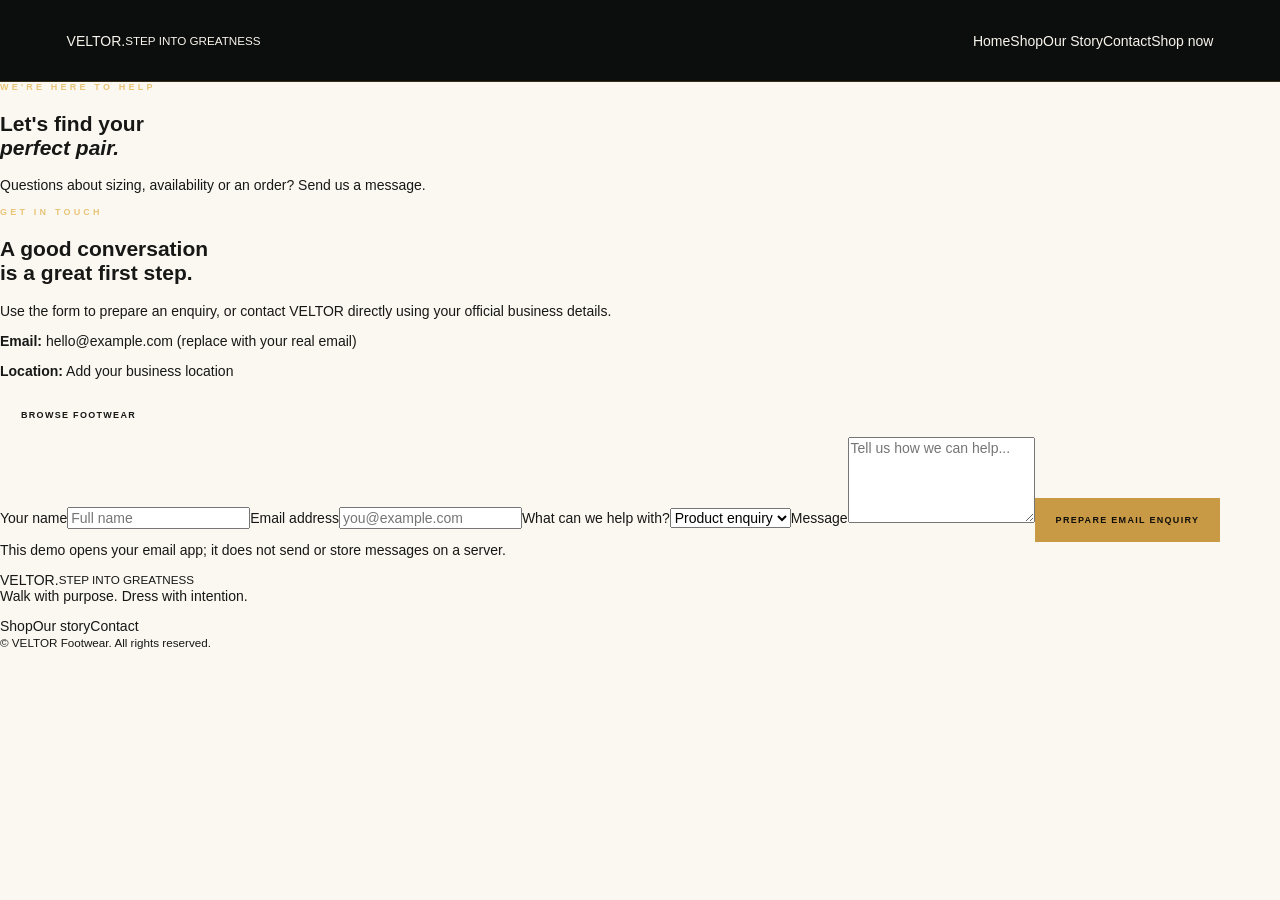
<file: contact.html>
<!DOCTYPE html>
<html lang="en"><head><meta charset="UTF-8"><meta name="viewport" content="width=device-width, initial-scale=1"><title>Contact | VELTOR</title><link rel="stylesheet" href="styles.css"></head>
<body><header class="site-header"><a class="brand" href="index.html">VELTOR<span>.</span><small>STEP INTO GREATNESS</small></a><button class="menu-toggle" aria-label="Toggle navigation">☰</button><nav class="nav"><a href="index.html">Home</a><a href="shop.html">Shop</a><a href="about.html">Our Story</a><a class="active" href="contact.html">Contact</a><a class="nav-cta" href="shop.html">Shop now</a></nav></header>
<main><section class="page-hero"><p class="eyebrow">WE'RE HERE TO HELP</p><h1>Let's find your<br><em>perfect pair.</em></h1><p>Questions about sizing, availability or an order? Send us a message.</p></section><section class="section contact-layout"><div><p class="eyebrow">GET IN TOUCH</p><h2>A good conversation<br>is a great first step.</h2><p>Use the form to prepare an enquiry, or contact VELTOR directly using your official business details.</p><p><strong>Email:</strong> hello@example.com <span class="notice">(replace with your real email)</span></p><p><strong>Location:</strong> Add your business location</p><a class="button button-outline" href="shop.html">Browse footwear</a></div><form id="contact-form" class="contact-form"><label for="name">Your name</label><input id="name" name="name" required placeholder="Full name"><label for="email">Email address</label><input id="email" name="email" type="email" required placeholder="you@example.com"><label for="topic">What can we help with?</label><select id="topic" name="topic"><option>Product enquiry</option><option>Size and fit</option><option>Delivery</option><option>Other</option></select><label for="message">Message</label><textarea id="message" name="message" rows="5" required placeholder="Tell us how we can help..."></textarea><button class="button button-gold" type="submit">Prepare email enquiry</button><p id="form-message" class="notice" aria-live="polite">This demo opens your email app; it does not send or store messages on a server.</p></form></section></main>
<footer class="footer"><a class="brand" href="index.html">VELTOR<span>.</span><small>STEP INTO GREATNESS</small></a><p>Walk with purpose. Dress with intention.</p><div><a href="shop.html">Shop</a><a href="about.html">Our story</a><a href="contact.html">Contact</a></div><small>© <span data-year></span> VELTOR Footwear. All rights reserved.</small></footer><script src="script.js"></script></body></html>
</file>
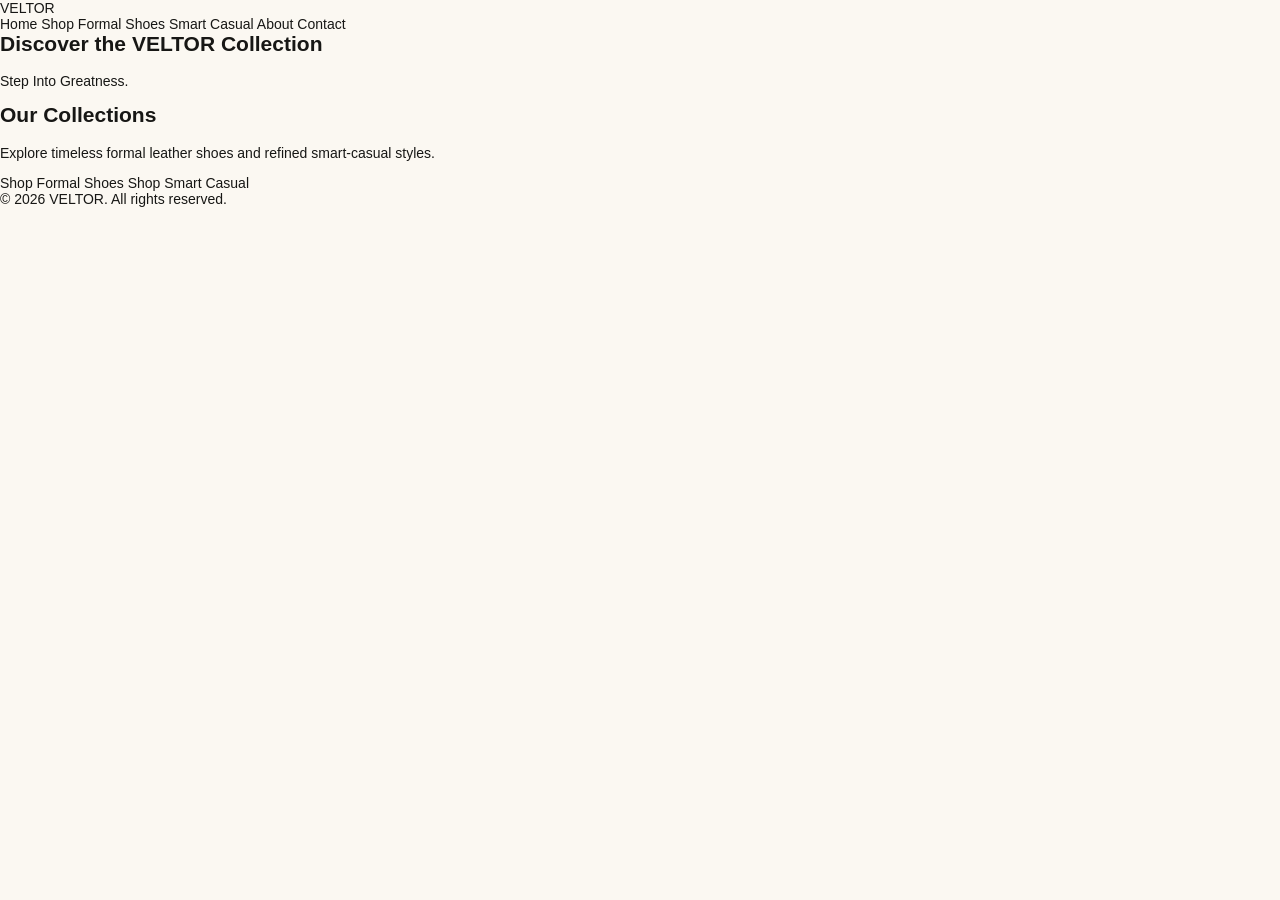
<file: formal-shoes.html>
<!DOCTYPE html>
<html lang="en">
<head>
  <meta charset="UTF-8">
  <meta name="viewport" content="width=device-width, initial-scale=1.0">
  <title>Shop | VELTOR</title>
  <link rel="stylesheet" href="styles.css">
</head>
<body>
  <header>
    <a href="index.html" class="logo">VELTOR</a>
    <nav>
      <a href="index.html">Home</a>
      <a href="shop.html">Shop</a>
      <a href="formal-shoes.html">Formal Shoes</a>
      <a href="smart-casual.html">Smart Casual</a>
      <a href="about.html">About</a>
      <a href="contact.html">Contact</a>
    </nav>
  </header>

  <main>
    <section class="page-heading">
      <h1>Discover the VELTOR Collection</h1>
      <p>Step Into Greatness.</p>
    </section>

    <section class="shop-content">
      <h2>Our Collections</h2>
      <p>
        Explore timeless formal leather shoes
        and refined smart-casual styles.
      </p>
      <a href="formal-shoes.html">Shop Formal Shoes</a>
      <a href="smart-casual.html">Shop Smart Casual</a>
    </section>
  </main>

  <footer>
    <p>&copy; 2026 VELTOR. All rights reserved.</p>
  </footer>
</body>
</html>
</file>
<file: styles.css>
/* VELTOR — luxury footwear, responsive static website */
:root{--black:#080909;--ink:#171715;--gold:#c99a45;--gold-light:#e8c477;--cream:#f4efe6;--paper:#fbf8f2;--muted:#77746d;--line:rgba(201,154,69,.32);--serif:"Cormorant Garamond",Georgia,serif;--sans:"DM Sans",Arial,sans-serif}
*{box-sizing:border-box}html{scroll-behavior:smooth;scroll-padding-top:92px}body{margin:0;background:var(--paper);color:var(--ink);font-family:var(--sans);font-size:14px;-webkit-font-smoothing:antialiased}a{color:inherit;text-decoration:none}button,input,select,textarea{font:inherit}button{cursor:pointer}.announcement{height:28px;background:#c89a45;color:#100e09;display:flex;justify-content:center;align-items:center;gap:12px;font-size:9px;font-weight:700;letter-spacing:2.3px}.site-header{height:82px;background:rgba(8,9,9,.98);color:#f9f5ed;display:flex;align-items:center;justify-content:space-between;padding:0 clamp(20px,5.2vw,82px);position:sticky;top:0;z-index:50;border-bottom:1px solid rgba(201,154,69,.23)}.brand{display:flex;align-items:center;min-width:145px}.brand img{width:155px;height:64px;object-fit:contain;filter:drop-shadow(0 0 8px #000)}.brand-fallback{display:none;color:var(--gold);font:600 24px var(--serif);letter-spacing:4px}.brand-fallback small{display:block;font:8px var(--sans);letter-spacing:2px;margin-top:3px}.main-nav{display:flex;align-items:center;gap:clamp(17px,2.5vw,38px);height:100%}.main-nav>a,.nav-dropdown>a{font-size:11px;letter-spacing:.7px;color:#d4d0c8;transition:color .2s}.main-nav a:hover,.main-nav a.active{color:var(--gold-light)}.nav-dropdown{height:100%;display:flex;align-items:center;position:relative}.chevron{color:var(--gold);margin-left:3px}.dropdown-panel{position:absolute;top:80%;left:-22px;min-width:210px;padding:12px;background:#111211;border:1px solid var(--line);display:none;box-shadow:0 15px 35px #0007}.dropdown-panel a{display:block;padding:12px 10px;font-size:11px;color:#ddd;border-bottom:1px solid #ffffff10}.dropdown-panel a:last-child{border:0}.nav-dropdown:hover .dropdown-panel,.nav-dropdown:focus-within .dropdown-panel{display:block}.header-actions{display:flex;align-items:center;gap:15px}.icon-button,.bag-button{background:none;border:0;color:#f5f0e8;font-size:24px;padding:5px}.bag-button{font-size:10px;letter-spacing:1.5px;display:flex;align-items:center;gap:8px}.bag-button span{background:var(--gold);color:#17120a;border-radius:50%;width:22px;height:22px;display:grid;place-items:center;font-weight:700}.menu-toggle{display:none}.search-panel{position:fixed;z-index:60;top:110px;right:5vw;background:var(--paper);padding:22px;width:min(420px,90vw);box-shadow:0 15px 45px #0004;border:1px solid var(--line)}.search-panel label{display:block;font:600 23px var(--serif);margin-bottom:10px}.search-panel input{width:100%;padding:13px;border:1px solid #d7cbb9;background:#fff}.search-panel>button{position:absolute;right:15px;top:12px;border:0;background:none;font-size:24px}
.hero{height:min(690px,75vw);min-height:560px;position:relative;overflow:hidden;background:#15120e;color:#fff;isolation:isolate}.hero-video,.hero-fallback,.hero-shade{position:absolute;inset:0;width:100%;height:100%}.hero-video{object-fit:cover;z-index:-3;filter:saturate(.8)}.hero-fallback{z-index:-4;background:url("https://images.pexels.com/photos/296159/pexels-photo-296159.jpeg?auto=compress&cs=tinysrgb&w=1600") center 55%/cover;transform:scale(1.04);animation:slow-zoom 22s ease-in-out infinite alternate}.hero-shade{z-index:-2;background:linear-gradient(90deg,rgba(5,6,6,.93) 0%,rgba(5,6,6,.78) 34%,rgba(5,6,6,.2) 68%,rgba(5,6,6,.1) 100%),linear-gradient(0deg,rgba(0,0,0,.55),transparent 23%)}@keyframes slow-zoom{from{transform:scale(1.02)}to{transform:scale(1.12)}}.hero-content{position:absolute;left:clamp(26px,8vw,130px);top:50%;transform:translateY(-49%);max-width:580px}.eyebrow{font-size:9px;letter-spacing:3.2px;font-weight:600;color:var(--gold-light);margin:0 0 20px;display:flex;align-items:center;gap:11px}.eyebrow-line{height:1px;width:31px;background:var(--gold)}h1,h2,h3,p{margin-top:0}.hero h1{font:500 clamp(62px,8.2vw,116px)/.83 var(--serif);letter-spacing:-2px;text-transform:uppercase;margin:0 0 27px}.hero h1 em,.section-heading h2 em,.intro h2 em,.custom-content h2 em,.craft-text h2 em,.custom-form-intro h2 em{font-weight:400;color:var(--gold-light)}.hero-copy{font:400 16px/1.65 var(--serif);color:#e5e0d6;margin-bottom:30px}.hero-buttons{display:flex;align-items:center;gap:27px;flex-wrap:wrap}.button{display:inline-flex;align-items:center;justify-content:center;gap:23px;padding:16px 20px;text-transform:uppercase;font-size:9px;letter-spacing:1.3px;font-weight:700;border:1px solid transparent;transition:transform .2s,background .2s}.button:hover{transform:translateY(-2px)}.button-gold{background:var(--gold);color:#100f0c}.button-gold:hover{background:var(--gold-light)}.button span{font-size:17px;font-weight:400}.text-link{font-size:10px;letter-spacing:.6px;display:flex;align-items:center;gap:10px;color:#f6f0e8}.play-mark{border:1px solid var(--gold);color:var(--gold-light);width:32px;height:32px;border-radius:50%;display:grid;place-items:center;font-size:10px;padding-left:2px}.hero-side-note{position:absolute;right:clamp(20px,5vw,70px);top:50%;writing-mode:vertical-rl;display:flex;align-items:center;gap:13px;font-size:8px;letter-spacing:2px;color:#d5c5a9}.hero-side-note i{height:60px;width:1px;background:var(--gold)}.hero-bottom{position:absolute;bottom:25px;left:clamp(26px,5vw,75px);right:clamp(26px,5vw,75px);display:flex;justify-content:space-between;align-items:center;font-size:8px;letter-spacing:2px;color:#ddd}.status-dot{display:inline-block;width:6px;height:6px;border-radius:50%;background:var(--gold);margin-right:8px;box-shadow:0 0 12px var(--gold)}.hero-scroll b{color:var(--gold);font-size:15px;margin-left:8px}
.section-pad{padding:100px clamp(22px,7.2vw,112px)}.intro{background:var(--cream);position:relative;overflow:hidden;text-align:center;padding-top:110px;padding-bottom:115px}.dark-eyebrow{color:#876329;justify-content:center}.intro h2,.section-heading h2,.craft-text h2,.custom-form-intro h2{font:500 clamp(42px,5vw,68px)/.93 var(--serif);letter-spacing:-1.4px;text-transform:uppercase;margin:0 0 23px}.intro h2 em,.section-heading h2 em,.craft-text h2 em,.custom-form-intro h2 em{color:#9a7133}.intro-copy{max-width:560px;margin:0 auto 22px;color:#625e56;font:16px/1.8 var(--serif)}.underlined-link{display:inline-flex;gap:25px;align-items:center;border-bottom:1px solid #b78a42;padding-bottom:9px;font-size:10px;text-transform:uppercase;letter-spacing:1.2px;font-weight:700}.underlined-link span{color:#a4772e;font-size:17px}.intro-stamp{position:absolute;right:10%;top:22%;width:105px;height:105px;border:1px solid #c4a16b;border-radius:50%;display:grid;place-content:center;color:#b18a4e;font:50px var(--serif);transform:rotate(12deg);opacity:.65}.intro-stamp small{font:6px var(--sans);letter-spacing:1.6px;text-align:center;line-height:1.7}
.collections{background:#f8f5ee;padding-top:95px;padding-bottom:100px}.section-heading{display:flex;align-items:end;justify-content:space-between;gap:25px;margin-bottom:42px}.section-heading .eyebrow{margin-bottom:15px}.section-heading h2{margin-bottom:0}.section-heading>p{font:15px/1.7 var(--serif);color:#777168;margin:0 0 4px}.category-grid{display:grid;grid-template-columns:repeat(3,minmax(0,1fr));gap:23px}.category-card{min-width:0}.category-image{display:block;position:relative;overflow:hidden;height:clamp(220px,28vw,385px);background:#ddd2c2}.category-image img,.palms-image img,.product-photo img,.craft-image img,.custom-card>img{width:100%;height:100%;object-fit:cover;display:block;transition:transform .7s cubic-bezier(.2,.7,.2,1)}.category-image:hover img,.palms-image:hover img,.product-card:hover .product-photo img{transform:scale(1.045)}.category-image:after{content:"";position:absolute;inset:45% 0 0;background:linear-gradient(transparent,#0005)}.image-number{position:absolute;z-index:1;left:17px;bottom:16px;color:#fff;font:20px var(--serif)}.image-arrow{position:absolute;z-index:1;right:15px;bottom:15px;width:34px;height:34px;border:1px solid #fff8;border-radius:50%;display:grid;place-items:center;color:#fff;font-size:17px}.category-info{display:flex;align-items:start;justify-content:space-between;gap:8px;margin-top:20px}.category-kicker{font-size:8px;letter-spacing:1.8px;color:#967039;margin-bottom:7px}.category-info h3,.palms-copy h3{font:600 26px/1.05 var(--serif);text-transform:uppercase;margin:0}.category-count{font-size:8px;letter-spacing:1px;color:#8b857a;white-space:nowrap;margin-top:4px}.category-desc{font:14px var(--serif);color:#777168;margin:10px 0 17px}.subcategory-list{display:flex;flex-wrap:wrap;gap:7px 15px;padding:14px 0;border-top:1px solid #d9d0c2;border-bottom:1px solid #d9d0c2}.subcategory-list a{font-size:10px;color:#57534c;transition:color .2s}.subcategory-list a:before{content:"—";color:#bd8d40;margin-right:6px}.subcategory-list a:hover{color:#a3742e}.card-link{display:flex;justify-content:space-between;align-items:center;padding-top:15px;font-size:9px;letter-spacing:1.4px;text-transform:uppercase;font-weight:700}.card-link span{font-size:18px;color:#a57832}.lower-category-grid{display:grid;grid-template-columns:1fr 1.1fr;gap:24px;margin-top:62px}.palms-card{display:grid;grid-template-columns:.88fr 1.12fr;gap:24px;background:#eee7db;padding:17px}.palms-image{min-height:340px;overflow:hidden}.palms-copy{padding:12px 8px 12px 0;align-self:center}.palms-copy h3{font-size:31px;margin-bottom:10px}.palms-copy>p:not(.category-kicker){font:14px/1.5 var(--serif);color:#777168}.two-col{gap:9px 12px}.two-col a{font-size:9px}.custom-card{min-height:390px;position:relative;overflow:hidden;color:#fff;background:#15120e}.custom-card>img{position:absolute;inset:0}.custom-card:hover>img{transform:scale(1.04)}.custom-overlay{position:absolute;inset:0;background:linear-gradient(90deg,#090909e8 0%,#090909b8 48%,#09090935 100%)}.custom-content{position:absolute;left:clamp(24px,4vw,55px);top:50%;transform:translateY(-50%);max-width:380px}.custom-content .eyebrow{margin-bottom:18px}.custom-content h2{font:500 clamp(42px,4.2vw,59px)/.9 var(--serif);text-transform:uppercase;margin-bottom:16px}.custom-content>p:not(.eyebrow){font:15px/1.65 var(--serif);color:#ddd4c6;margin-bottom:23px;max-width:330px}
.featured{background:#0b0d0d;color:#f5f0e7;padding-top:90px;padding-bottom:90px}.light-heading .eyebrow{color:var(--gold)}.light-heading h2{color:#f7f1e8}.light-heading h2 em{color:var(--gold-light)}.light-heading>p{color:#aaa398}.filter-row{display:flex;justify-content:space-between;align-items:center;gap:20px;margin-bottom:28px;padding-bottom:16px;border-bottom:1px solid #ffffff24}.filter-buttons{display:flex;gap:8px;flex-wrap:wrap}.filter-button{border:1px solid #ffffff25;background:transparent;color:#bdb7ad;padding:9px 14px;font-size:9px;letter-spacing:.7px}.filter-button.selected,.filter-button:hover{background:var(--gold);border-color:var(--gold);color:#111}.results-count{font-size:8px;letter-spacing:1.8px;color:#9d9689;white-space:nowrap}.product-grid{display:grid;grid-template-columns:repeat(3,minmax(0,1fr));gap:30px 20px}.product-card{min-width:0}.product-photo{position:relative;height:clamp(230px,29vw,390px);overflow:hidden;background:#1d1b18}.product-photo img{filter:saturate(.86)}.product-tag{position:absolute;left:13px;top:13px;background:var(--gold);color:#17120b;padding:7px 9px;font-size:7px;letter-spacing:1.3px;font-weight:700}.quick-add{position:absolute;right:13px;bottom:13px;width:38px;height:38px;border-radius:50%;background:#080909dc;border:1px solid #c99a45;color:#f1d28f;font-size:24px;font-weight:300;transition:background .2s}.quick-add:hover{background:var(--gold);color:#111}.product-meta{display:flex;justify-content:space-between;gap:12px;align-items:start;padding:16px 0 13px;border-bottom:1px solid #ffffff22}.product-meta h3{font:600 22px var(--serif);margin:0 0 5px}.product-meta p{font-size:9px;color:#aaa398;margin:0}.price{font-size:11px;color:var(--gold-light);white-space:nowrap;padding-top:5px}.product-add{width:100%;display:flex;justify-content:space-between;align-items:center;padding:12px 0;border:0;background:transparent;color:#e5ded2;text-transform:uppercase;letter-spacing:1.3px;font-size:9px}.product-add span{color:var(--gold-light);font-size:17px}.product-card[hidden]{display:none}.demo-note{font-size:10px;color:#8e887d;margin:32px 0 0;line-height:1.6}
.craft-strip{display:grid;grid-template-columns:1fr 1fr;min-height:530px;background:#e8dfd1}.craft-image{min-height:440px;overflow:hidden}.craft-image img{height:100%;min-height:440px}.craft-text{padding:clamp(45px,7vw,100px);align-self:center}.craft-text h2{margin-bottom:22px}.craft-text>p:not(.eyebrow){font:16px/1.8 var(--serif);color:#686157;max-width:410px;margin-bottom:25px}
.custom-form-section{display:grid;grid-template-columns:.8fr 1.2fr;gap:clamp(35px,7vw,105px);background:var(--paper);padding-top:100px;padding-bottom:110px}.custom-form-intro h2{margin-bottom:24px}.custom-form-intro>p:not(.eyebrow){font:15px/1.8 var(--serif);color:#716b62;max-width:390px}.form-steps{display:flex;flex-direction:column;gap:15px;margin-top:40px;color:#9d7434;font-size:12px;letter-spacing:1px}.form-steps small{color:#716b62;letter-spacing:0;font-size:11px;margin-left:12px}.custom-form{padding:clamp(22px,3.5vw,42px);background:#f0e9dd;border:1px solid #dfd3c0}.form-title{display:flex;justify-content:space-between;padding-bottom:20px;border-bottom:1px solid #d2c4ad;margin-bottom:22px;font-size:9px;letter-spacing:1.5px;font-weight:700}.form-title span:last-child{color:#9d7434}.form-grid{display:grid;grid-template-columns:1fr 1fr;gap:18px 15px}.form-grid label{display:flex;flex-direction:column;gap:8px;font-size:10px;letter-spacing:.4px;color:#625c52}.form-grid input,.form-grid select,.form-grid textarea{width:100%;min-width:0;background:#fbf8f2;border:1px solid #d7cbb8;padding:13px;color:#201e1a;outline:none;font-size:12px;border-radius:0}.form-grid input:focus,.form-grid select:focus,.form-grid textarea:focus{border-color:#ad8039;box-shadow:0 0 0 2px #c99a4520}.form-grid textarea{resize:vertical}.full-field{grid-column:1/-1}.button-dark{background:#101110;color:#f8f2e8}.button-dark:hover{background:#2b2924}.custom-form>.button{margin-top:22px}.form-disclaimer{font-size:9px;line-height:1.6;color:#81796d;margin:13px 0 0}
.promise-bar{background:#e9e0d2;display:grid;grid-template-columns:repeat(4,1fr);padding:29px clamp(20px,7vw,110px);gap:20px}.promise-bar>div{display:flex;align-items:center;gap:14px;border-right:1px solid #d5c6b0;padding-right:15px}.promise-bar>div:last-child{border:0}.promise-icon{font:31px var(--serif);color:#a87932}.promise-bar p{margin:0;display:flex;flex-direction:column;gap:5px}.promise-bar b{font-size:10px}.promise-bar small{font-size:9px;color:#71695e}
.site-footer{background:#080a0a;color:#e7e1d7;padding:65px clamp(22px,7.2vw,112px) 0}.footer-main{display:grid;grid-template-columns:1.3fr .7fr .9fr 1.3fr;gap:40px;padding-bottom:50px}.footer-logo img{width:155px;height:67px;object-fit:contain}.footer-brand p,.footer-newsletter p{font:14px/1.7 var(--serif);color:#a9a297;margin:14px 0 18px}.social-links{display:flex;gap:9px}.social-links a{border:1px solid #ffffff30;width:30px;height:30px;display:grid;place-items:center;font-size:8px;color:var(--gold-light)}.footer-column,.footer-newsletter{display:flex;flex-direction:column;align-items:flex-start;gap:13px}.footer-column h4,.footer-newsletter h4{font-size:9px;letter-spacing:1.7px;color:var(--gold-light);margin:11px 0 7px}.footer-column a{font-size:10px;color:#bdb6ab}.footer-column a:hover{color:var(--gold-light)}.footer-newsletter p{font-size:13px;margin:0 0 2px}.footer-newsletter form{display:flex;width:100%;border-bottom:1px solid #b58b48}.footer-newsletter input{width:100%;min-width:0;background:transparent;border:0;padding:12px 0;color:#fff;outline:none;font-size:10px}.footer-newsletter button{border:0;background:transparent;color:var(--gold-light);font-size:21px}.footer-newsletter>small{font-size:8px;color:#7e7a72;line-height:1.5}.footer-bottom{border-top:1px solid #ffffff20;padding:20px 0;display:flex;justify-content:space-between;gap:20px;font-size:8px;letter-spacing:1px;color:#8f897f}.footer-bottom a{color:var(--gold-light)}.toast{position:fixed;z-index:100;right:22px;bottom:22px;background:#f3e9d7;color:#17130d;border-left:3px solid var(--gold);padding:15px 20px;box-shadow:0 10px 35px #0003;font-size:12px;max-width:min(350px,90vw);transform:translateY(130%);opacity:0;transition:.3s}.toast.show{transform:translateY(0);opacity:1}.bag-dialog{width:min(480px,94vw);max-height:85vh;border:1px solid var(--line);padding:0;background:var(--paper);color:var(--ink);box-shadow:0 30px 90px #0007}.bag-dialog::backdrop{background:#0009;backdrop-filter:blur(3px)}.dialog-head{display:flex;justify-content:space-between;align-items:start;padding:25px;border-bottom:1px solid #ddd0bc}.dialog-head .eyebrow{margin-bottom:8px}.dialog-head h2{font:40px var(--serif);margin:0}.dialog-head button{border:0;background:transparent;font-size:28px}.bag-items{padding:20px 25px;max-height:40vh;overflow:auto}.empty-bag{font:16px var(--serif);color:#777}.bag-item{display:flex;justify-content:space-between;gap:10px;border-bottom:1px solid #e2d8c8;padding:12px 0;font-size:12px}.bag-item button{border:0;background:none;color:#956a2a}.bag-bottom{padding:20px 25px 25px;background:#eee6d9}.bag-bottom>p{display:flex;justify-content:space-between}.bag-bottom>.button{width:100%}.bag-bottom small{display:block;font-size:9px;color:#7e766a;margin-top:12px}
@media(min-width:1500px){.hero{height:760px}.category-image{height:410px}.product-photo{height:430px}}
@media(max-width:1000px){.site-header{padding:0 24px}.brand img{width:125px}.main-nav{gap:16px}.main-nav>a,.nav-dropdown>a{font-size:10px}.header-actions{gap:8px}.section-pad{padding-left:35px;padding-right:35px}.category-grid{gap:16px}.category-info{display:block}.category-count{display:block}.lower-category-grid{grid-template-columns:1fr}.palms-image{min-height:360px}.custom-card{min-height:400px}.footer-main{grid-template-columns:1fr 1fr;gap:32px}.custom-form-section{gap:35px}.intro-stamp{right:4%;opacity:.3}}
@media(max-width:720px){.announcement{font-size:7px;letter-spacing:1.4px;height:25px}.site-header{height:70px;padding:0 18px}.brand img{width:115px;height:56px}.menu-toggle{display:flex;flex-direction:column;gap:6px;order:3;background:none;border:0;padding:8px}.menu-toggle span{display:block;width:23px;height:1px;background:var(--gold-light)}.main-nav{display:none;position:absolute;left:0;right:0;top:70px;height:auto;background:#090a0a;padding:18px 24px 25px;align-items:stretch;flex-direction:column;gap:0;border-bottom:1px solid var(--line)}.main-nav.open{display:flex}.main-nav>a,.nav-dropdown>a{display:block;padding:13px 0;font-size:12px;border-bottom:1px solid #ffffff12}.nav-dropdown{height:auto;display:block}.dropdown-panel{position:static;display:block;background:#101111;border:0;box-shadow:none;padding:0 0 0 12px}.dropdown-panel a{padding:10px;font-size:11px}.header-actions{margin-left:auto;margin-right:10px;gap:7px}.icon-button{font-size:21px}.account-link{display:none}.bag-button{font-size:0;gap:0}.bag-button span{font-size:10px;width:21px;height:21px}.hero{height:690px;min-height:600px}.hero-video,.hero-fallback{object-position:60% center}.hero-shade{background:linear-gradient(90deg,#050606d9,#0506066e 80%),linear-gradient(0deg,#0009,transparent 35%)}.hero-content{left:24px;right:24px;top:44%;transform:translateY(-35%)}.hero h1{font-size:clamp(60px,15vw,95px)}.hero-copy{font-size:15px}.hero-side-note{display:none}.hero-bottom{left:24px;right:24px;bottom:20px;font-size:7px;letter-spacing:1px}.hero-buttons{gap:18px}.button{padding:15px 16px;gap:12px}.intro{padding-top:80px;padding-bottom:80px}.intro-stamp{display:none}.intro h2,.section-heading h2,.craft-text h2,.custom-form-intro h2{font-size:48px}.intro-copy{font-size:15px}.section-pad{padding:70px 22px}.section-heading{display:block;margin-bottom:28px}.section-heading>p{margin-top:15px}.category-grid{grid-template-columns:1fr;gap:40px}.category-image{height:clamp(250px,75vw,430px)}.category-info{display:flex}.category-count{display:block}.category-info h3{font-size:27px}.category-desc{margin-bottom:14px}.subcategory-list{gap:9px 14px}.lower-category-grid{margin-top:45px;gap:18px}.palms-card{grid-template-columns:1fr;padding:12px;gap:15px}.palms-image{height:300px;min-height:0}.palms-copy{padding:10px}.palms-copy h3{font-size:30px}.two-col{display:grid;grid-template-columns:1fr 1fr}.custom-card{min-height:450px}.custom-content{left:24px;right:20px}.custom-content h2{font-size:52px}.featured{padding-top:70px;padding-bottom:70px}.filter-row{align-items:flex-start;flex-direction:column}.filter-buttons{gap:6px}.filter-button{padding:9px 10px;font-size:8px}.product-grid{grid-template-columns:repeat(2,minmax(0,1fr));gap:24px 12px}.product-photo{height:clamp(180px,53vw,310px)}.product-meta{display:block;padding-top:12px}.product-meta h3{font-size:20px}.price{display:block;padding-top:8px}.craft-strip{grid-template-columns:1fr}.craft-image,.craft-image img{min-height:300px;height:300px}.craft-text{padding:60px 25px 70px}.custom-form-section{grid-template-columns:1fr;padding-top:70px;padding-bottom:70px}.form-steps{margin-top:25px;gap:9px}.custom-form{padding:20px 15px}.form-grid{gap:14px 10px}.form-grid input,.form-grid select,.form-grid textarea{padding:11px 9px;font-size:11px}.promise-bar{grid-template-columns:1fr 1fr;padding:25px 22px;gap:22px 12px}.promise-bar>div{border:0;padding:0;gap:9px}.promise-icon{font-size:25px}.promise-bar b{font-size:9px}.promise-bar small{font-size:8px}.site-footer{padding:50px 22px 0}.footer-main{grid-template-columns:1fr 1fr;gap:32px 20px}.footer-brand{grid-column:1/-1}.footer-newsletter{grid-column:1/-1}.footer-bottom{flex-wrap:wrap;line-height:1.7}.footer-bottom span:nth-child(2){display:none}}
@media(max-width:390px){.hero h1{font-size:58px}.text-link{font-size:9px}.hero-buttons{gap:12px}.button{font-size:8px}.product-grid{grid-template-columns:1fr}.product-photo{height:330px}.form-grid{grid-template-columns:1fr}.full-field{grid-column:auto}.promise-bar{grid-template-columns:1fr}.footer-main{grid-template-columns:1fr 1fr}}
@media(prefers-reduced-motion:reduce){*,*::before,*::after{scroll-behavior:auto!important;animation:none!important;transition:none!important}}
</file>
